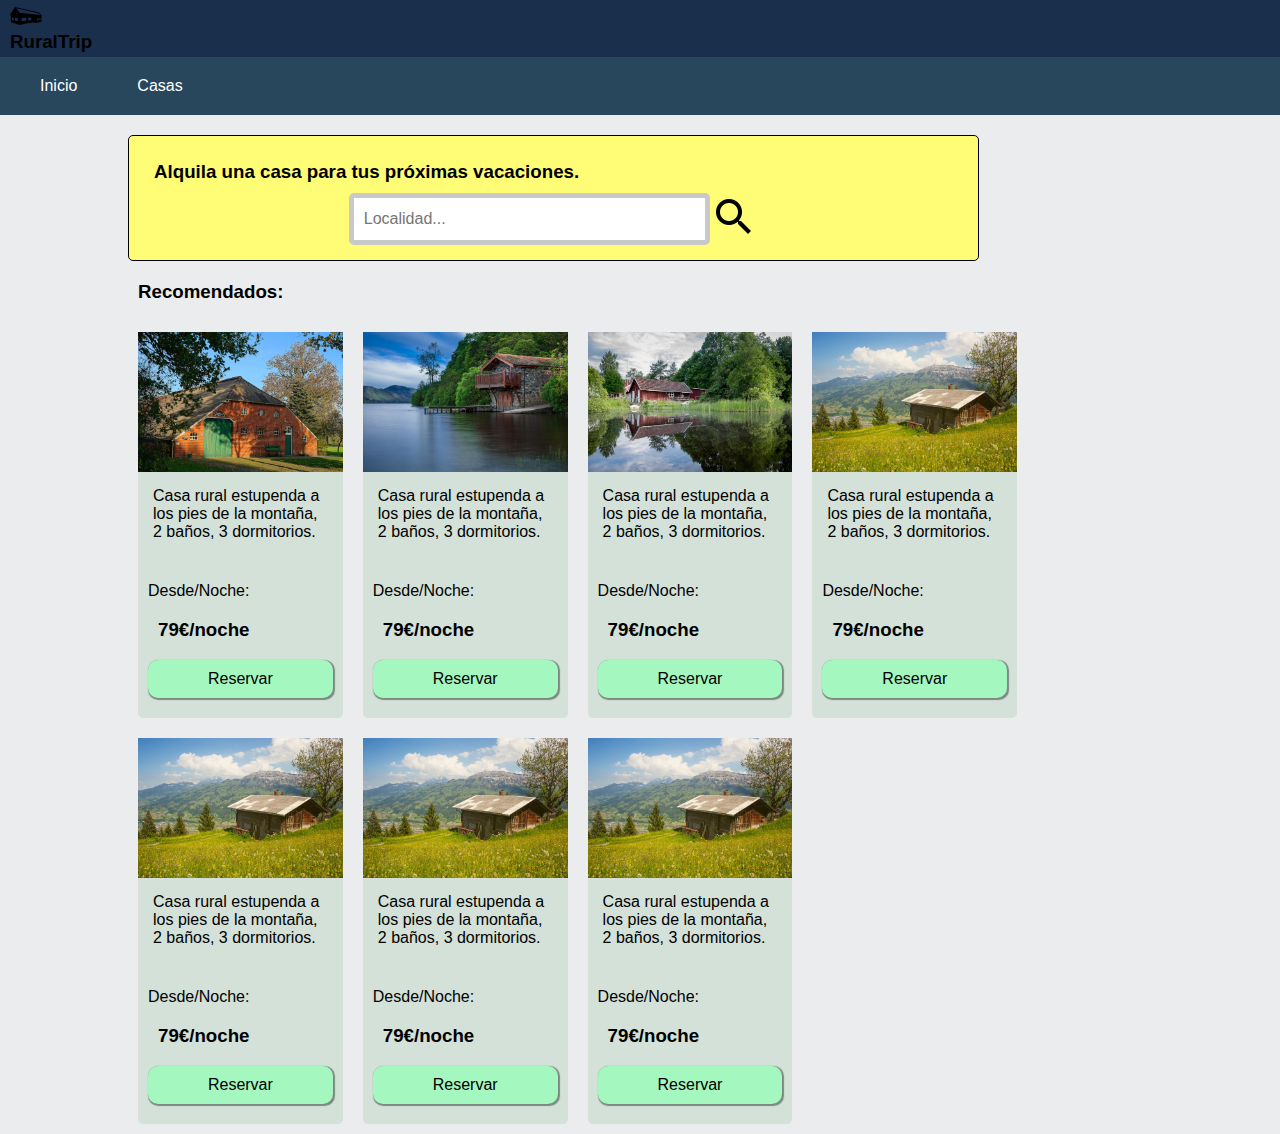
<file: index.html>
<!DOCTYPE html>
<html lang="en">
<head>
	<meta charset="UTF-8">
	<link href="./css/normalize.css" type="text/css" rel="stylesheet">
	<link href="./css/estilos.css" type="text/css" rel="stylesheet" media="screen">
	<meta name="viewport" content="width=device-width; initial-scale=1.0; maximum-scale=1.0;">

	<title>Casas Rurales</title>
</head>
<body>
	<header>
		<div class="cabecera">
			<a class="logo" html="./index.html"><img src="./img/logo.png"><h3>RuralTrip</h3></a>
			<a class="iconoMenu" href="#menu"><img src="./img/ic_reorder_black_24dp_2x.png" alt="Menu"></a>
		</div>
		<nav id="menu">
			<ul>
				<a href="./index.html"><li>Inicio</li></a>
				<a href="./casas.html"><li>Casas</li></a>

			</ul>
		</nav>

		<nav class="menuResolucionAlta">
			<ul>
				<a href="./index.html"><li>Inicio</li></a>
				<a href="./casas.html"><li>Casas</li></a>
			</ul>
		</nav>
	</header>
	<main>
		
		<section class="busquedaSuperior">
			<h3>Alquila una casa para tus próximas vacaciones.</h3>
			<div class="cuadroBusqueda">
				<input type="text" name="buscar" placeholder="Localidad..."><label><a href="casas.html"><img src="./img/ic_search_black_24dp_2x.png"></a></label>
			</div>
		</section>
		
		<section>
			<h3>Recomendados:</h3>
			<div class="Casas">
				<article class="casasRecomendadas">
					<picture>
					  <source
					    media="(min-width: 768px)"
					    srcset="./img/casa1M.jpg">
					  <img
					    src="./img/casa1S.jpg"
					    alt="Casa Rural">
					</picture>
					
					<div class="contenido">
						<div class="descripcion">
							<p>Casa rural estupenda a los pies de la montaña, 2 baños, 3 dormitorios.</p>
						</div>
						<footer>
							<div class="precio">
								<p>Desde/Noche:
								<h3>79€/noche</h3></p>
							</div>
							<a href="./casa.html" class="boton" name="boton">Reservar</a>
						</footer>
					</div>
					
				</article>

				<article class="casasRecomendadas">
					<picture>
					  <source
					    media="(min-width: 768px)"
					    srcset="./img/casa2M.jpg">
					  <img
					    src="./img/casa2S.jpg"
					    alt="Casa Rural">
					</picture>
					<div class="contenido">
						<div class="descripcion">
							<p>Casa rural estupenda a los pies de la montaña, 2 baños, 3 dormitorios.</p>
						</div>
						<footer>
							<div class="precio">
								<p>Desde/Noche:
								<h3>79€/noche</h3></p>
							</div>
							<a href="./casa.html" class="boton" name="boton">Reservar</a>
						</footer>
					</div>
				</article>

				<article class="casasRecomendadas">
					<picture>
					  <source
					    media="(min-width: 768px)"
					    srcset="./img/casa3M.jpg">
					  <img
					    src="./img/casa3S.jpg"
					    alt="Casa Rural">
					</picture>
					<div class="contenido">
						<div class="descripcion">
							<p>Casa rural estupenda a los pies de la montaña, 2 baños, 3 dormitorios.</p>
						</div>
						<footer>
							<div class="precio">
								<p>Desde/Noche:
								<h3>79€/noche</h3></p>
							</div>
							<a href="./casa.html" class="boton" name="boton">Reservar</a>
						</footer>
					</div>
				</article>

				<article class="casasRecomendadas">
					<picture>
					  <source
					    media="(min-width: 768px)"
					    srcset="./img/casa4M.jpg">
					  <img
					    src="./img/casa4S.jpg"
					    alt="Casa Rural">
					</picture>
					<div class="contenido">
						<div class="descripcion">
							<p>Casa rural estupenda a los pies de la montaña, 2 baños, 3 dormitorios.</p>
						</div>
						<footer>
							<div class="precio">
								<p>Desde/Noche:
								<h3>79€/noche</h3></p>
							</div>
							<a href="./casa.html" class="boton" name="boton">Reservar</a>
						</footer>
					</div>
				</article>
				<article class="casasRecomendadas">
					<picture>
					  <source
					    media="(min-width: 768px)"
					    srcset="./img/casa4M.jpg">
					  <img
					    src="./img/casa4S.jpg"
					    alt="Casa Rural">
					</picture>
					<div class="contenido">
						<div class="descripcion">
							<p>Casa rural estupenda a los pies de la montaña, 2 baños, 3 dormitorios.</p>
						</div>
						<footer>
							<div class="precio">
								<p>Desde/Noche:
								<h3>79€/noche</h3></p>
							</div>
							<a href="./casa.html" class="boton" name="boton">Reservar</a>
						</footer>
					</div>
				</article>
				<article class="casasRecomendadas">
					<picture>
					  <source
					    media="(min-width: 768px)"
					    srcset="./img/casa4M.jpg">
					  <img
					    src="./img/casa4S.jpg"
					    alt="Casa Rural">
					</picture>
					<div class="contenido">
						<div class="descripcion">
							<p>Casa rural estupenda a los pies de la montaña, 2 baños, 3 dormitorios.</p>
						</div>
						<footer>
							<div class="precio">
								<p>Desde/Noche:
								<h3>79€/noche</h3></p>
							</div>
							<a href="./casa.html" class="boton" name="boton">Reservar</a>
						</footer>
					</div>
				</article>
				<article class="casasRecomendadas">
					<picture>
					  <source
					    media="(min-width: 768px)"
					    srcset="./img/casa4M.jpg">
					  <img
					    src="./img/casa4S.jpg"
					    alt="Casa Rural">
					</picture>
					<div class="contenido">
						<div class="descripcion">
							<p>Casa rural estupenda a los pies de la montaña, 2 baños, 3 dormitorios.</p>
						</div>
						<footer>
							<div class="precio">
								<p>Desde/Noche:
								<h3>79€/noche</h3></p>
							</div>
							<a href="./casa.html" class="boton" name="boton">Reservar</a>
						</footer>
					</div>
				</article>
			</div>
		</section>
	</main>
</body>
</html>
</file>
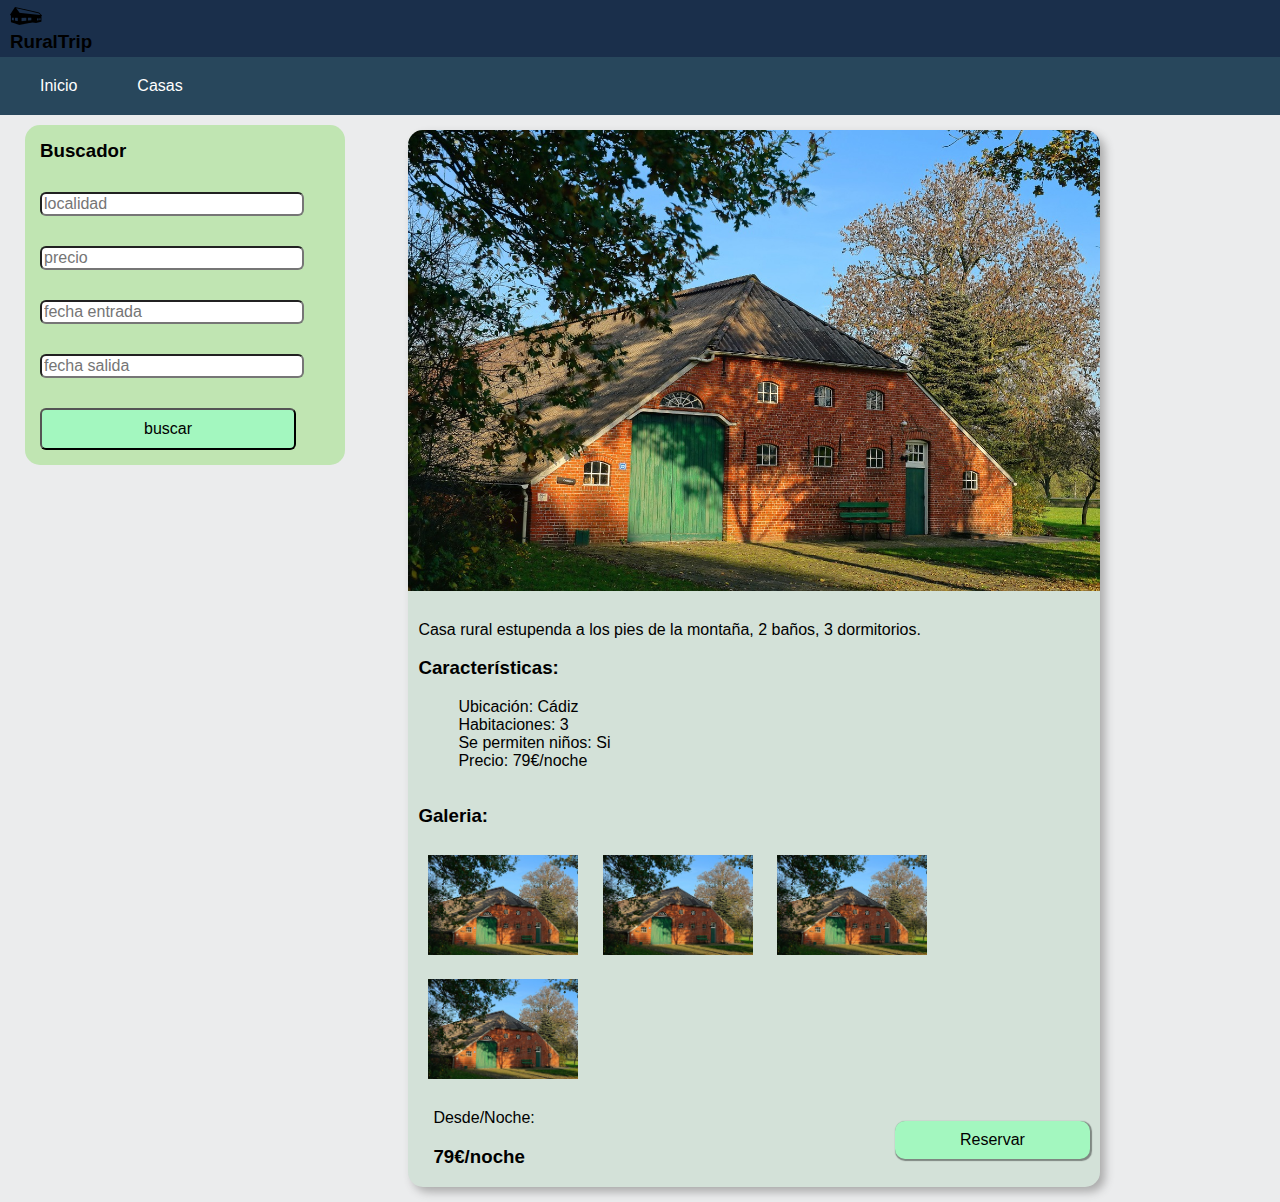
<file: casa.html>
<!DOCTYPE html>
<html lang="en">
<head>
	<meta charset="UTF-8">
	<link href="./css/normalize.css" type="text/css" rel="stylesheet">
	<link href="./css/casa.css" type="text/css" rel="stylesheet" media="screen">
	<meta name="viewport" content="width=device-width; initial-scale=1.0; maximum-scale=1.0;">
	<title>Casas Rurales</title>
</head>
<body>
	<header>
		<div class="cabecera">
			<a class="logo" html="./index.html"><img src="./img/logo.png"><h3>RuralTrip</h3></a>
			<a class="iconoMenu" href="#menu"><img src="./img/ic_reorder_black_24dp_2x.png" alt="Menu"></a>
		</div>
		<nav id="menu">
			<ul>
				<a href="./index.html"><li>Inicio</li></a>
				<a href="./casas.html"><li>Casas</li></a>
			</ul>
		</nav>

		<nav class="menuResolucionAlta">
			<ul>
				<a href="./index.html"><li>Inicio</li></a>
				<a href="./casas.html"><li>Casas</li></a>
			</ul>
		</nav>
	</header>

	<main>
		<section class="barraIzquierda">
			<h3>Buscador</h3>
			<input type="text" name="localidad" placeholder="localidad">
			<input type="text" name="precio" placeholder="precio">
			<input type="text" name="fechae" placeholder="fecha entrada">
			<input type="text" name="fechas" placeholder="fecha salida">
			<input type="button" name="buscar" value="buscar">
		</section>
		<div class="casasRurales">
			<section>
			<article class="casasRecomendadas">
				<picture>
				  <source
				    media="(min-width: 768px)"
				    srcset="./img/casa1M.jpg">
				  <img
				    src="./img/casa1S.jpg"
				    alt="Casa Rural">
				</picture>
				
				<div class="contenido">
					<div class="descripcion">
						<p>Casa rural estupenda a los pies de la montaña, 2 baños, 3 dormitorios.</p>
						<h3>Características:</h3>
						<ul>
							<li>Ubicación: Cádiz</li>
							<li>Habitaciones: 3</li>
							<li>Se permiten niños: Si</li>
							<li>Precio: 79€/noche</li>
						</ul>
					</div>
					<h3>Galeria:</h3>
					<div class="galeria">
							<picture>
							  <source
							    media="(min-width: 768px)"
							    srcset="./img/casa1M.jpg">
							  <a href="#"><img
							    src="./img/casa1S.jpg"
							    alt="Casa Rural"></a>
							</picture>
							<picture>
							  <source
							    media="(min-width: 768px)"
							    srcset="./img/casa1M.jpg">
							  <a href="#"><img
							    src="./img/casa1S.jpg"
							    alt="Casa Rural"></a>
							</picture>
							<picture>
							  <source
							    media="(min-width: 768px)"
							    srcset="./img/casa1M.jpg">
							  <a href="#"><img
							    src="./img/casa1S.jpg"
							    alt="Casa Rural"></a>
							</picture>
							<picture>
							  <source
							    media="(min-width: 768px)"
							    srcset="./img/casa1M.jpg">
							  <a href="#"><img
							    src="./img/casa1S.jpg"
							    alt="Casa Rural"></a>
							</picture>
						</div>
					
					<footer>	
						<div class="precio">
							<p>Desde/Noche:
							<h3>79€/noche</h3></p>
						</div>
						<a href="./formulario.html" class="boton" name="boton">Reservar</a>
					</footer>
				</div>
			</article>
		</section>	
		</div>
		
	</main>
	
</body>
</html>
</file>
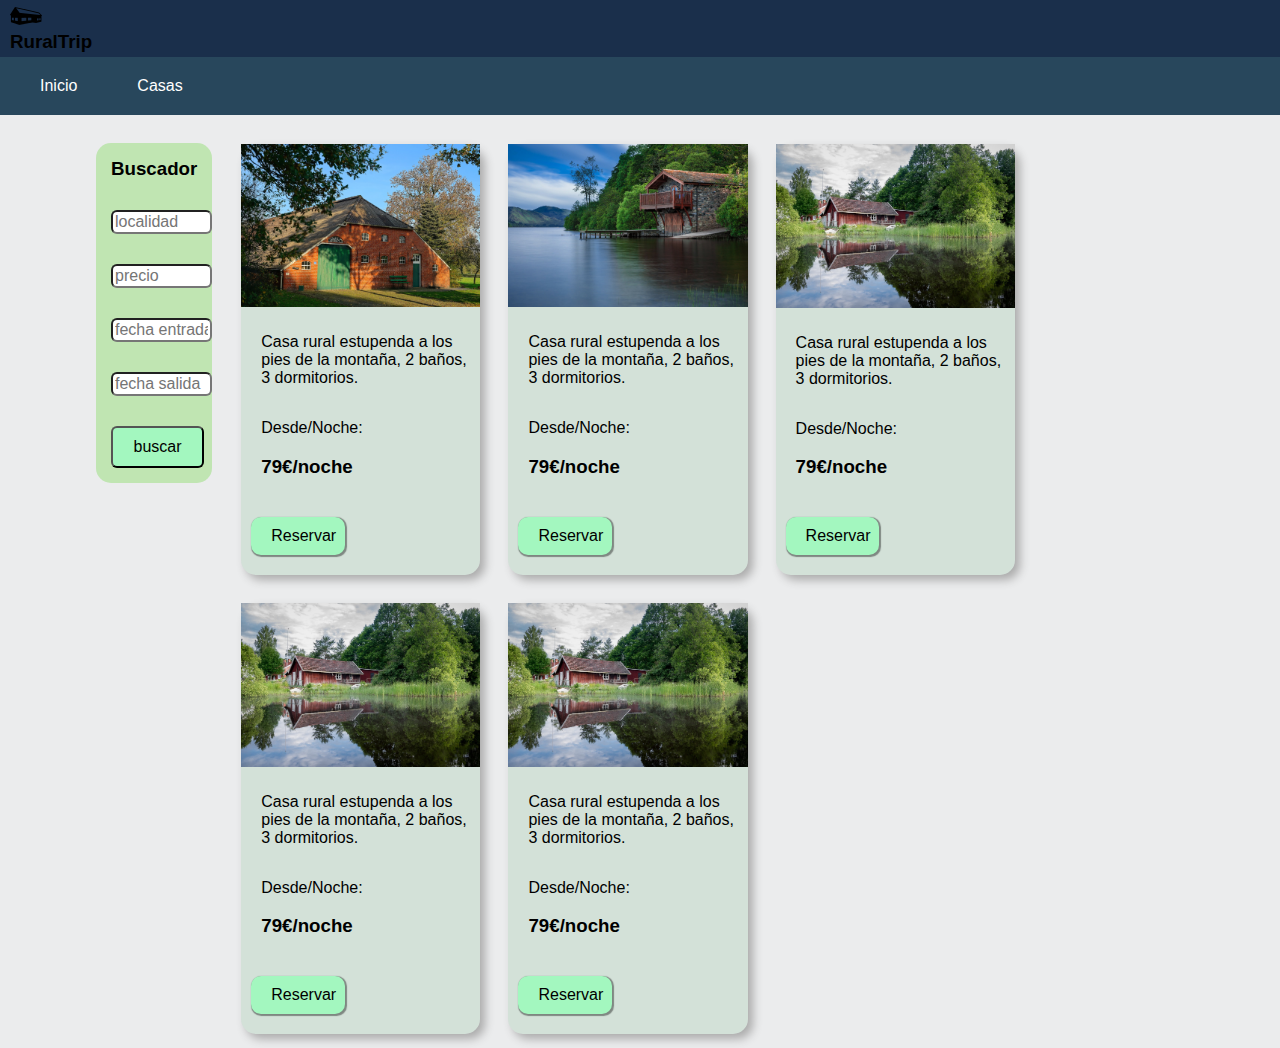
<file: casas.html>
<!DOCTYPE html>
<html lang="en">
<head>
	<meta charset="UTF-8">
	<link href="./css/normalize.css" type="text/css" rel="stylesheet">
	<link href="./css/casas.css" type="text/css" rel="stylesheet" media="screen">
	<meta name="viewport" content="width=device-width; initial-scale=1.0; maximum-scale=1.0;">
	<title>Casas Rurales</title>
</head>
<body>
	<header>
		<div class="cabecera">
			<a class="logo" html="./index.html"><img src="./img/logo.png"><h3>RuralTrip</h3></a>
			<a class="iconoMenu" href="#menu"><img src="./img/ic_reorder_black_24dp_2x.png" alt="Menu"></a>
		</div>
		<nav id="menu">
			<ul>
				<a href="./index.html"><li>Inicio</li></a>
				<a href="./casas.html"><li>Casas</li></a>
			</ul>
		</nav>

		<nav class="menuResolucionAlta">
			<ul>
				<a href="./index.html"><li>Inicio</li></a>
				<a href="./casas.html"><li>Casas</li></a>
			</ul>
		</nav>
	</header>
	

	<main>
		<section class="barraIzquierda">
			<h3>Buscador</h3>
			<input type="text" name="localidad" placeholder="localidad">
			<input type="text" name="precio" placeholder="precio">
			<input type="text" name="fechae" placeholder="fecha entrada">
			<input type="text" name="fechas" placeholder="fecha salida">
			<input type="button" name="buscar" value="buscar">
		</section>
		<div class="casasRurales">
			<section>
			<article class="casasRecomendadas">
				<picture>
				  <source
				    media="(min-width: 768px)"
				    srcset="./img/casa1M.jpg">
				  <img
				    src="./img/casa1S.jpg"
				    alt="Casa Rural">
				</picture>
				
				<div class="contenido">
					<div class="descripcion">
						<p>Casa rural estupenda a los pies de la montaña, 2 baños, 3 dormitorios.</p>
					</div>
					<footer>
						<div class="precio">
							<p>Desde/Noche:
							<h3>79€/noche</h3></p>
						</div>
						<a href="./casa.html" class="boton" name="boton">Reservar</a>
					</footer>
				</div>
			</article>

			<article class="casasRecomendadas">
				<picture>
				  <source
				    media="(min-width: 768px)"
				    srcset="./img/casa2M.jpg">
				  <img
				    src="./img/casa2S.jpg"
				    alt="Casa Rural">
				</picture>
				
				<div class="contenido">
					<div class="descripcion">
						<p>Casa rural estupenda a los pies de la montaña, 2 baños, 3 dormitorios.</p>
					</div>
					<footer>
						<div class="precio">
							<p>Desde/Noche:</p>
							<h3>79€/noche</h3>
						</div>
						<a href="./casa.html" class="boton" name="boton">Reservar</a>
					</footer>
				</div>
			</article>

			<article class="casasRecomendadas">
				<picture>
				  <source
				    media="(min-width: 768px)"
				    srcset="./img/casa3M.jpg">
				  <img
				    src="./img/casa3S.jpg"
				    alt="Casa Rural">
				</picture>
				
				<div class="contenido">
					<div class="descripcion">
						<p>Casa rural estupenda a los pies de la montaña, 2 baños, 3 dormitorios.</p>
					</div>
					<footer>
						<div class="precio">
							<p>Desde/Noche:</p>
							<h3>79€/noche</h3>
						</div>
						<a href="./casa.html" class="boton" name="boton">Reservar</a>
					</footer>
				</div>
			</article>
			<article class="casasRecomendadas">
				<picture>
				  <source
				    media="(min-width: 768px)"
				    srcset="./img/casa3M.jpg">
				  <img
				    src="./img/casa3S.jpg"
				    alt="Casa Rural">
				</picture>
				
				<div class="contenido">
					<div class="descripcion">
						<p>Casa rural estupenda a los pies de la montaña, 2 baños, 3 dormitorios.</p>
					</div>
					<footer>
						<div class="precio">
							<p>Desde/Noche:</p>
							<h3>79€/noche</h3>
						</div>
						<a href="./casa.html" class="boton" name="boton">Reservar</a>
					</footer>
				</div>
			</article>
			<article class="casasRecomendadas">
				<picture>
				  <source
				    media="(min-width: 768px)"
				    srcset="./img/casa3M.jpg">
				  <img
				    src="./img/casa3S.jpg"
				    alt="Casa Rural">
				</picture>
				
				<div class="contenido">
					<div class="descripcion">
						<p>Casa rural estupenda a los pies de la montaña, 2 baños, 3 dormitorios.</p>
					</div>
					<footer>
						<div class="precio">
							<p>Desde/Noche:</p>
							<h3>79€/noche</h3>
						</div>
						<a href="./casa.html" class="boton" name="boton">Reservar</a>
					</footer>
				</div>
			</article>
		</section>	
		</div>
		





	</main>
</body>
</html>
</file>
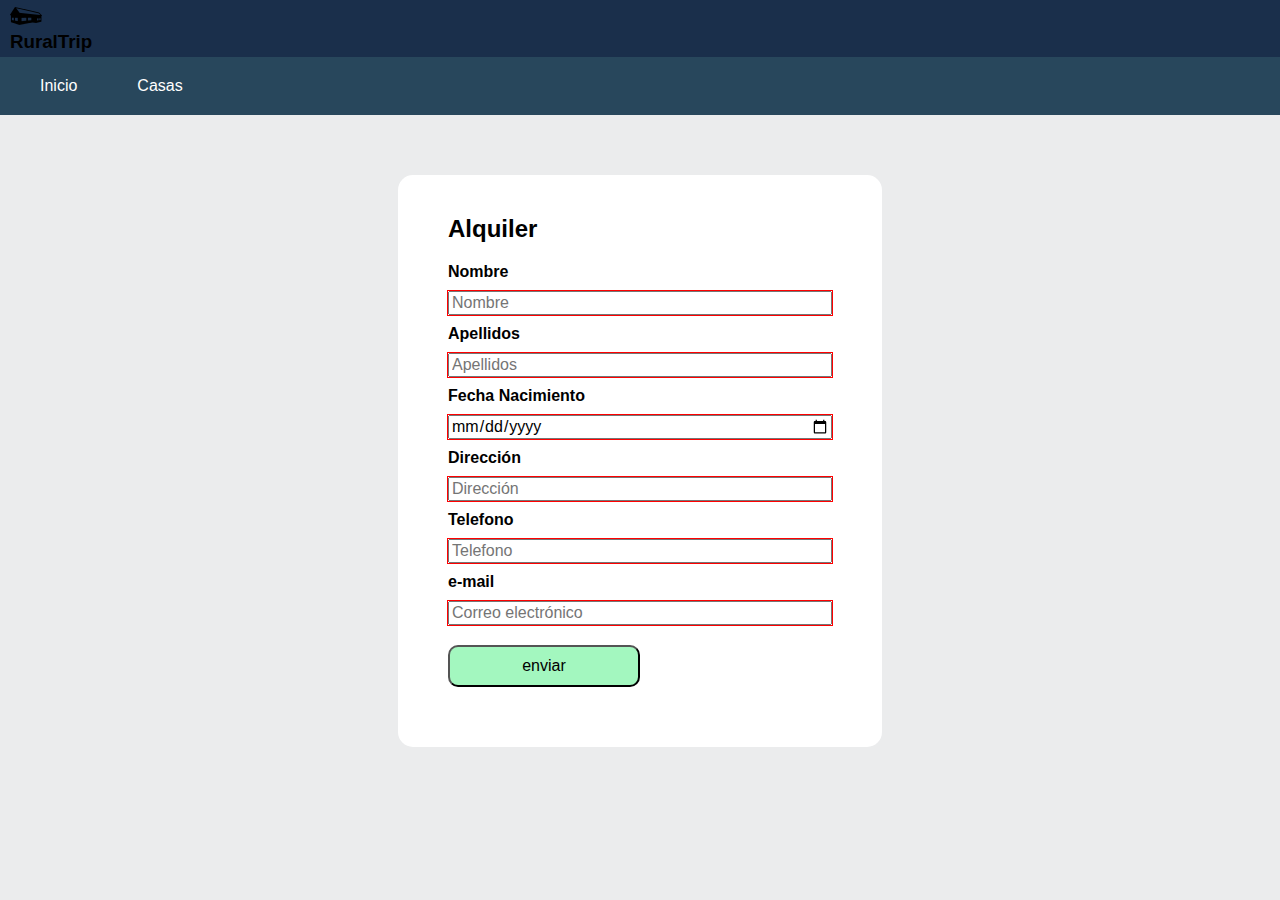
<file: formulario.html>
<!DOCTYPE html>
<html lang="en">
<head>
	<meta charset="UTF-8">
	<link href="./css/normalize.css" type="text/css" rel="stylesheet">
	<link href="./css/formulario.css" type="text/css" rel="stylesheet" media="screen">
	<meta name="viewport" content="width=device-width; initial-scale=1.0; maximum-scale=1.0;">
	<title>Casas Rurales</title>
</head>
<body>
	<header>
		<div class="cabecera">
			<a class="logo" html="./index.html"><img src="./img/logo.png"><h3>RuralTrip</h3></a>
			<a class="iconoMenu" href="#menu"><img src="./img/ic_reorder_black_24dp_2x.png" alt="Menu"></a>
		</div>
		<nav id="menu">
			<ul>
				<a href="./index.html"><li>Inicio</li></a>
				<a href="./casas.html"><li>Casas</li></a>
			</ul>
		</nav>

		<nav class="menuResolucionAlta">
			<ul>
				<a href="./index.html"><li>Inicio</li></a>
				<a href="./casas.html"><li>Casas</li></a>
			</ul>
		</nav>
	</header>

	<main>
		<div class="formulario">
			<h2>Alquiler</h2>
			<label>Nombre</label><input type="text" name="nombre" placeholder="Nombre" required>
			<label>Apellidos</label><input type="text" name="apellidos" placeholder="Apellidos" required>
			<label>Fecha Nacimiento</label><input type="date" name="fechaN" placeholder="dd/mm/yyyy" required>
			<label>Dirección</label><input type="text" name="direccion" placeholder="Dirección" required>
			<label>Telefono</label><input type="tel" name="telefono" placeholder="Telefono" required>
			<label>e-mail</label><input type="text" name="email" placeholder="Correo electrónico" required>
			<input type="button" name="enviar" value="enviar">
		</div>

	</main>
	
</body>
</html>
</file>
<file: css/estilos.css>
.cabecera{
	background-color: #1a2f4b;
	display: flex;
	flex-flow: row;
}

.iconoMenu{
	flex: 2;
	order: 2;
}

.logo{
	margin-left: 10px;
	flex: 20;
	order: 1;
}

.logo>h3{
	margin: 0px;
	margin-top: -5px;
	margin-bottom: 4px;
	padding: 0px;
}

	#menu{
	  background-color: #60e550;
	  height: 0px;
	  width: 0px;
		margin: 0px;
		padding: 0px;
		*position: absolute;
	  transition: 2s;
	}
	
	#menu>ul{
		opacity: 0;
		display: none;
	}
	
	#menu:target>ul{
		opacity: 1;
		transition: 2s;
		*margin: 0px;
		padding: 0px;
		margin:0 0 0 10px;
		display: block;
	}
	
	#menu ul li{
		list-style: none;
	}

	#menu:target{
		width: 95%;
	  height: 100%;
	  transform: translate(10px, 20px);
		transition: 2s;
		
	}
	
	#menu >ul li{
		border-bottom: 1px solid #fffd75;
		padding: 10px 35px;
		text-align: center;
	}
	
	#menu >ul>a{
		text-decoration: none;
		color: white;
	}

	#menu >ul>a>li{
		transition: 1s;
	}

	#menu>ul>a>li:hover{
		background-color: black;
	}

	.cuadroBusqueda{
		display: flex;
		flex-flow: row;
	}

	.busquedaSuperior{
		display: flex;
		flex-flow: column;
		border: 1px solid black;
		background-color: #fffd75;
		border-radius: 5px;
		margin: 20px 0px;
		padding: 15px;
		width: 80%;
	}

	.busquedaSuperior h3{
		margin: 10px;		
	}

	.cuadroBusqueda input{
		flex: 1;
		margin: 0 auto;
		border-radius: 5px;
		padding: 10px;
		border: solid 5px #c9c9c9;
		transition: border 0.3s;
	}

	.cuadroBusqueda input:focus{
		border: solid 5px #969696;
	}

	.cuadroBusqueda img{
		flex: 1;
	}

	section h3{
		margin-left: 10px;
	}
	
	.contenido{
		display: flex;
		flex-flow: column;
	}

	body{
		background-color: #EBECED;
	}

	main{
		width: 80%;
		margin: 0 auto;
	}

	article{
		border-radius: 5px;
		background-color: rgba(0, 131, 44, 0.1);
		width: 80%;
	}

	.casasRecomendadas img{
		height: 100%;
		width: 100%;
	}

	.casasRecomendadas{
		margin: 10px;
		display: flex;
		flex-flow: column;
	}

	.descripcion{
		flex: 5;
		display: flex:
		flex-flow: column;
	}
	
	.descripcion p{
		margin: 15px;		
	}

	footer{
		margin: 10px;
		display: flex;
		flex-flow: row;
	}

	footer input{
		flex: 1;
	}

	.menuResolucionAlta{
		display: none;
	}

.boton{
	  order: 2;
	  text-align: center;
	  text-decoration: none;
	  background-color: #a3f7bf;
		padding: 10px;
		border-radius: 10px;
		transition: 1s;
		margin-bottom: 10px;
	  color: black;
	  box-shadow: 1px 1px 1px .3px rgba(0,0,0,0.4);
	  
}

.boton:hover{
	  background-color: #29a19c;
		color: white;
}

	input[type="button"]{
		background-color: #a3f7bf;
		padding: 10px;
		border-radius: 10px;
		transition: 1s;
		margin-bottom: 10px;
	}
	
	input[type="button"]:hover{
		background-color: #29a19c;
		color: white;
	}



@media screen and (min-width:768px){
	#menu{
		display: none;
	}
	
	.iconoMenu{
		display: none;
	}
	
	.casasRecomendadas img{
		height: 100%;
		width: 100%;
	}
	
	.cuadroBusqueda{
		width: 50%;
		margin: 0 auto;
	}
	
	.menuResolucionAlta{
		display: block;
		
	}
	
	.menuResolucionAlta ul{
		display: flex;
		flex-flow: row;
		background-color: #28475c;
		margin: 0;
		padding: 10px;
	}
	
	.menuResolucionAlta li{
		list-style: none;
		flex: 1;
		padding: 10px;
		color: white;
	}
	
	.menuResolucionAlta a{
		text-decoration: none;
		margin: 0px 20px;
	}
}


@media screen and (min-width:920px){
	.casasRecomendadas{
		display: flex;
		flex-flow: row;
	}
	
	.casasRecomendadas picture{
		width: 50%;
	}
	
}

@media screen and (min-width:1200px){
	.casasRecomendadas picture{
		width: 100%;
	}
	
	section>.Casas{
		display: flex;
		flex-flow: row wrap;
	}
	

	.casasRecomendadas{
		width: 20%;
		display: flex;
		flex-flow: column;
	}
	
	.casasRecomendadas footer{
		display: flex;
		flex-flow: column;
	}
	
	.precio{
		order: 1;
	}
	
	.casasRecomendadas input[type="button"]{
		order: 2;
	}
}
</file>
<file: css/casa.css>
.cabecera{
	background-color: #1a2f4b;
	display: flex;
	flex-flow: row;
}

	.menuResolucionAlta{
		display: none;
	}

	.iconoMenu{
		flex: 2;
		order: 2;
	}

	.logo{
		margin-left: 10px;
		flex: 20;
		order: 1;
	}

	.logo>h3{
		margin: 0px;
		margin-top: -5px;
		margin-bottom: 4px;
		padding: 0px;
	}

	#menu{
	  background-color: #60e550;
	  height: 0px;
	  width: 0px;
		margin: 0px;
		padding: 0px;
		*position: absolute;
	  transition: 2s;
	}
	
	#menu>ul{
		opacity: 0;
		display: none;
	}
	
	#menu:target>ul{
		opacity: 1;
		transition: 2s;
		padding: 0px;
		margin:0 0 0 10px;
		display: block;
	}
	
	#menu ul li{
		list-style: none;
	}

	#menu:target{
		width: 95%;
	  height: 100%;
	  transform: translate(10px, 20px);
		transition: 2s;	
	}
	
	#menu >ul li{
		border-bottom: 1px solid #fffd75;
		padding: 10px 35px;
		text-align: center;
	}
	
	#menu >ul>a{
		text-decoration: none;
		color: white;
	}

	#menu >ul>a>li{
		transition: 1s;
	}

	#menu>ul>a>li:hover{
		background-color: black;
	}

	article{
		background-color: rgba(0, 131, 44, 0.1);
		width: 90%;
		margin: 15px auto;
		border-radius: 15px;
		box-shadow: 5px 5px 10px 0px rgba(171,171,171,1);
	}

	article img{
		width: 100%;
		border-radius: 15px 15px 0px 0px;
	}

	body{
		background-color: #EBECED;
	}

	.contenido{
		display: flex;
		flex-flow: column;
		margin: 10px;
	}
	
	.descripcion ul{
		list-style: none;
	}

	footer{
		display: flex;
		flex-flow: row;
	}

	footer .precio{
		flex: 1;
		margin-left: 15px;
	}

	footer input{
		flex: 1;
		text-decoration: none;
		font-size: 25px;
		margin-top: 15px;
	}

	.galeria{
		display: flex wrap;
		flex-flow: row;
	}

	.galeria img{
		width: 100px;
		border-radius: 0px;
	}

	footer input:hover {
		text-decoration: none;
	}

	.barraIzquierda{
		display: none;
	}

	.boton{
	  order: 2;
		text-align: center;
	  text-decoration: none;
	  background-color: #a3f7bf;
		border-radius: 10px;
		transition: 1s;
		margin-bottom: 10px;
	  color: black;
		width: 20%;
		height: 20%;
		padding: 10px 30px;
		margin: auto auto;
	  box-shadow: 1px 1px 1px .3px rgba(0,0,0,0.4); 
  }

	.boton:hover{
		background-color: #29a19c;
		color: white;
	}

	input[type="button"]{
		background-color: #a3f7bf;
		padding: 10px;
		border-radius: 10px;
		transition: 1s;
		margin-bottom: 10px;
	}
	
	input[type="button"]:hover{
		background-color: #29a19c;
		color: white;
	}

 
@media screen and (min-width:768px){
	
	.barraIzquierda{
		margin-top: 13px;
		display: block;
		background: rgba(92, 213, 44, 0.3);
		width: 25%;
		height: 100%;
		margin: 10px 25px;
		border-radius: 15px;
		display: flex;
		flex-flow: column wrap;
	}

	.barraIzquierda input{
		width: 80%;
		margin: 15px;
		border-radius: 6px;
	}
	
	.barraIzquierda h3{
		margin: 15px;
	}
	
	main{
		display: flex;
		flex-flow: row;
		*width: 85%;
	}
	
	.menuResolucionAlta{
		display: block;
	}
	
	.menuResolucionAlta ul{
		display: flex;
		flex-flow: row;
		background-color: #28475c;
		margin: 0;
		padding: 10px;
	}
	
	.menuResolucionAlta li{
		background-color: ;
		list-style: none;
		flex: 1;
		padding: 10px;
		color: white;
	}
	
	.menuResolucionAlta a{
		text-decoration: none;
		margin: 0px 20px;
	}
	
	#menu{
		display: none;
	}
	
	.iconoMenu{
		display: none;
	}
	
	.galeria img{
		width: 150px;
		border-radius: 0px;
		margin: 10px;
	}
	
	
	.casasRurales{
		width: 60%;
	}
	
}
</file>
<file: css/casas.css>
.cabecera{
	background-color: #1a2f4b;
	display: flex;
	flex-flow: row;
}

	.menuResolucionAlta{
		display: none;
	}

	.iconoMenu{
		flex: 2;
		order: 2;
	}

	.logo{
		margin-left: 10px;
		flex: 20;
		order: 1;
	}

	.logo>h3{
		margin: 0px;
		margin-top: -5px;
		margin-bottom: 4px;
		padding: 0px;
	}

	#menu{
	  background-color: #60e550;
	  height: 0px;
	  width: 0px;
		margin: 0px;
		padding: 0px;
		*position: absolute;
	  transition: 2s;
	}
	
	#menu>ul{
		opacity: 0;
		display: none;
	}
	
	#menu:target>ul{
		opacity: 1;
		transition: 2s;
		padding: 0px;
		margin:0 0 0 10px;
		display: block;
	}
	
	#menu ul li{
		list-style: none;
	}

	#menu:target{
		width: 95%;
	  height: 100%;
	  transform: translate(10px, 20px);
		transition: 2s;	
	}
	
	#menu >ul li{
		border-bottom: 1px solid #fffd75;
		padding: 10px 35px;
		text-align: center;
	}
	
	#menu >ul>a{
		text-decoration: none;
		color: white;
	}

	#menu >ul>a>li{
		transition: 1s;
	}

	#menu>ul>a>li:hover{
		background-color: black;
	}

	article{
		background-color: rgba(0, 131, 44, 0.1);
		width: 90%;
		margin: 15px auto;
		border-radius: 15px;
		box-shadow: 5px 5px 10px 0px rgba(171,171,171,1);
	}

	article img{
		width: 100%;
		border-radius: 15px 15px 0px 0px;
	}

	body{
		background-color: #EBECED;
	}

	.contenido{
		display: flex;
		flex-flow: column;
		margin: 10px;
	}

	footer{
		display: flex;
		flex-flow: row;
	}

	footer .precio{
		flex: 1;
	}

	footer input{
		flex: 1;
		text-decoration: none;
	}

	footer input:hover {
		text-decoration: none;
	}

	.barraIzquierda{
		display: none;
	}

	input[type="button"]{
		background-color: #a3f7bf;
		padding: 10px;
		border-radius: 10px;
		transition: 1s;
		margin-bottom: 10px;
	}
	
	input[type="button"]:hover{
		background-color: #29a19c;
		color: white;
	}

	input[type="text"]{
		transition: 1s;
	}

	input[type="text"]:focus{
		background: #fff; 
		border: 2px solid turquoise; 
		box-shadow: 0 0 3px #aaa; 
	}

  .boton{
	  text-align: center;
	  text-decoration: none;
	  background-color: #a3f7bf;
		padding: 10px 30px;
		border-radius: 10px;
		transition: 1s;
		margin-bottom: 10px;
		padding-left: 20px;
	  color: black;
	  box-shadow: 1px 1px 1px .3px rgba(0,0,0,0.4);
	  width: 20%;
		height: 20%;
		margin-top: 20px;
  }

	.boton:hover{
			background-color: #29a19c;
			color: white;
	}

	

@media screen and (min-width:768px){
	
	.menuResolucionAlta{
		display: block;
	}
	
	.menuResolucionAlta ul{
		display: flex;
		flex-flow: row;
		background-color: #28475c;
		margin: 0;
		padding: 10px;
	}
	
	.menuResolucionAlta li{
		background-color: ;
		list-style: none;
		flex: 1;
		padding: 10px;
		color: white;
	}
	
	.menuResolucionAlta a{
		text-decoration: none;
		margin: 0px 20px;
	}
	
	#menu{
		display: none;
	}
	
	.iconoMenu{
		display: none;
	}
	
	.descripcion, footer>.precio{
		margin-left: 10px;
	}
	
	article img{
		border-radius: 0px;
		height: 100%;
	}
	
	picture{
		width: 35%;
	}
	
		
	.casasRecomendadas input{
		height: 50%;
		width: 50%;
	}
	
	main{
		width: 85%;
		margin: 0 auto;
		margin-top: 15px;
		*background-color: blue;
		display: flex;
	}
	
	.contenido{
		display: flex;
		flex-flow: column;
	}
	
		
	section footer input{
		margin: 30px;
	}
			
	.casasRecomendadas{
		display: flex;
		flex-flow: row;
		padding: 0px;
		margin: 14px;
	}
}

@media screen and (min-width:1200px){
	
	.barraIzquierda{
		margin-top: 13px;
		display: block;
		background: rgba(92, 213, 44, 0.3);
		width: 25%;
		height: 100%;
		margin-right: 15px;
		border-radius: 15px;
	}

	.barraIzquierda input{
		width: 80%;
		margin: 15px;
		border-radius: 6px;
	}
	
	.barraIzquierda h3{
		margin: 15px;
	}
	
	.casasRurales section{
		display: flex;
		flex-flow: row wrap;
	}
	
	.casasRecomendadas {
		display: flex;
		flex-flow: column;
		width: 25%;
	}
	
	.casasRecomendadas picture{
		width: 100%;
	}
	
	.casasRecomendadas footer{
		display: flex;
		flex-flow: column;
	}
	
	.casasRecomendadas input{
		margin: 0px;
		width: 100%;
	}
	
}
</file>
<file: css/formulario.css>
.cabecera{
	background-color: #1a2f4b;
	display: flex;
	flex-flow: row;
}

	.menuResolucionAlta{
		display: none;
	}

	.iconoMenu{
		flex: 2;
		order: 2;
	}

	.logo{
		margin-left: 10px;
		flex: 20;
		order: 1;
	}

	.logo>h3{
		margin: 0px;
		margin-top: -5px;
		margin-bottom: 4px;
		padding: 0px;
	}

	#menu{
	  background-color: #60e550;
	  height: 0px;
	  width: 0px;
		margin: 0px;
		padding: 0px;
		*position: absolute;
	  transition: 2s;
	}
	
	#menu>ul{
		opacity: 0;
		display: none;
	}
	
	#menu:target>ul{
		opacity: 1;
		transition: 2s;
		padding: 0px;
		margin:0 0 0 10px;
		display: block;
	}
	
	#menu ul li{
		list-style: none;
	}

	#menu:target{
		width: 95%;
	  height: 100%;
	  transform: translate(10px, 20px);
		transition: 2s;	
	}
	
	#menu >ul li{
		border-bottom: 1px solid #fffd75;
		padding: 10px 35px;
		text-align: center;
	}
	
	#menu >ul>a{
		text-decoration: none;
		color: white;
	}

	#menu >ul>a>li{
		transition: 1s;
	}

	#menu>ul>a>li:hover{
		background-color: black;
	}

	body{
		background-color: #EBECED;
	}

 .formulario{
	 display: flex;
	 flex-flow: column wrap;
	 width: 80%;
	 margin: 15px auto;
 }

	.formulario input{
		margin: 10px 0px;
	}


	input[type="button"]{
		background-color: #a3f7bf;
		padding: 10px;
		border-radius: 10px;
		transition: 1s;
		margin-bottom: 10px;
	}
	
	input[type="button"]:hover{
		background-color: #29a19c;
		color: white;
	}

	input[type="text"]:valid, input[type="tel"]:valid,
	input[type="date"]:valid{
		outline: 3px solid greenyellow;
	}

	input[type="text"]:invalid, input[type="tel"]:invalid,
	input[type="date"]:invalid{
		outline: 1px solid red;
	}

	.formulario label{
		font-weight: bold; 
	}

@media screen and (min-width:768px){
	
	.menuResolucionAlta{
		display: block;
	}
	
	.menuResolucionAlta ul{
		display: flex;
		flex-flow: row;
		background-color: #28475c;
		margin: 0;
		padding: 10px;
	}
	
	.menuResolucionAlta li{
		background-color: ;
		list-style: none;
		flex: 1;
		padding: 10px;
		color: white;
	}
	
	.menuResolucionAlta a{
		text-decoration: none;
		margin: 0px 20px;
	}
	
	#menu{
		display: none;
	}
	
	.iconoMenu{
		display: none;
	}
	
	.formulario{
		width: 40%;
		background-color: white;
		padding: 50px;
		padding-top: 20px;
		border-radius: 15px;
		margin-top: 60px;
 }
	
	
}

@media screen and (min-width:1200px){
	.formulario{
		width: 30%;
		*background-color: white;
		*padding: 50px;
		*padding-top: 20px;
		*border-radius: 15px;
		*margin-top: 60px;
 }
	
	
	.formulario input[type="button"]{
		width: 50%;
	}
	
}
</file>
